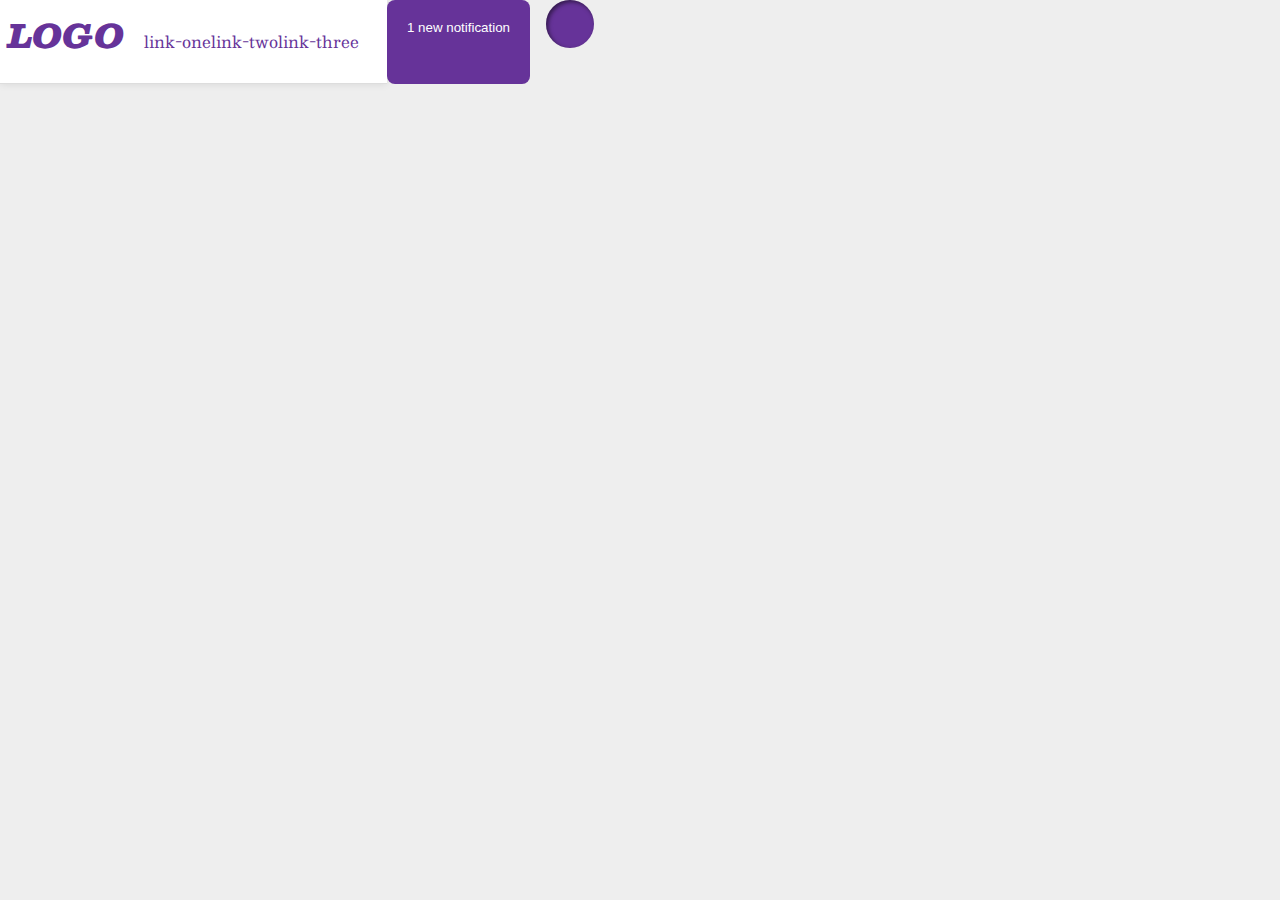
<file: flex/03-flex-header-2/index.html>
<!DOCTYPE html>
<html lang="en">
<head>
  <meta charset="UTF-8">
  <meta http-equiv="X-UA-Compatible" content="IE=edge">
  <meta name="viewport" content="width=device-width, initial-scale=1.0">
  <title>Flex Header 2</title>
  <link rel="stylesheet" href="style.css">
</head>
<body>
    <div class="header">
        <div class="left"></div>
        <div class="logo">
          LOGO
        </div>
        <ul class="links">
          <li><a href="google.com">link-one</a></li>
          <li><a href="google.com">link-two</a></li>
          <li><a href="google.com">link-three</a></li>
        </ul>
    </div>
    <div class="right">
        <button class="notifications">
          1 new notification
        </button>
        <div class="profile-image"></div>
    </div>
  </div>
</body>
</html>
</file>
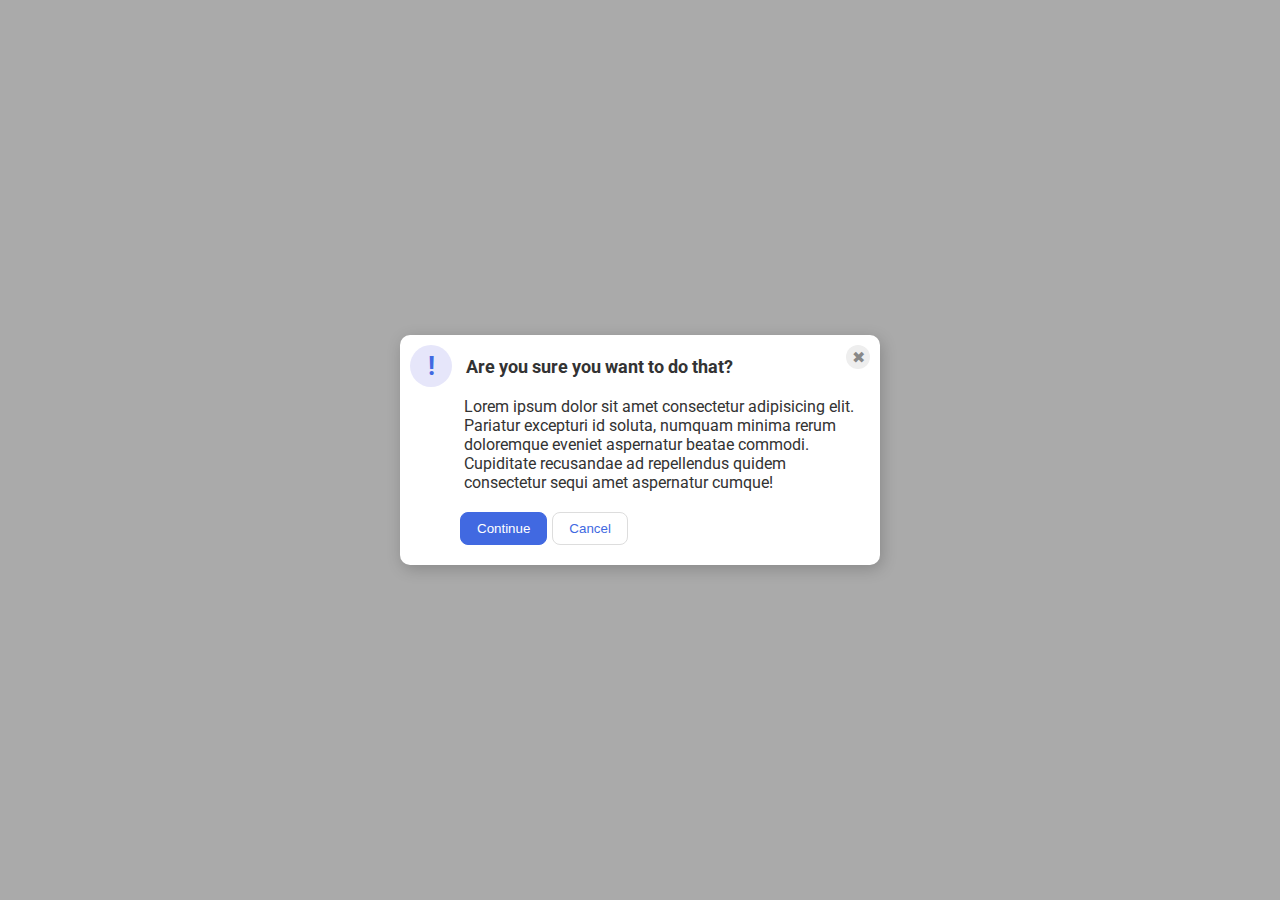
<file: flex/05-flex-modal/index.html>
<!DOCTYPE html>
<html lang="en">
<head>
  <meta charset="UTF-8">
  <meta http-equiv="X-UA-Compatible" content="IE=edge">
  <meta name="viewport" content="width=device-width, initial-scale=1.0">
  <link rel="stylesheet" href="style.css">
  <title>Modal</title>
</head>
<body>
  <div class="modal">
    <div class = "container1">
      <div class="icon">!</div>
      <div class="header">Are you sure you want to do that?</div>
      <div class="close-button">✖</div>
    </div>
    <div class="text">Lorem ipsum dolor sit amet consectetur adipisicing elit. Pariatur excepturi id soluta, numquam minima rerum doloremque eveniet aspernatur beatae commodi. Cupiditate recusandae ad repellendus quidem consectetur sequi amet aspernatur cumque!</div>
    <div class="container2">
      <button class="continue">Continue</button>
      <button class="cancel">Cancel</button>
    </div>
  </div>
</body>
</html>
</file>
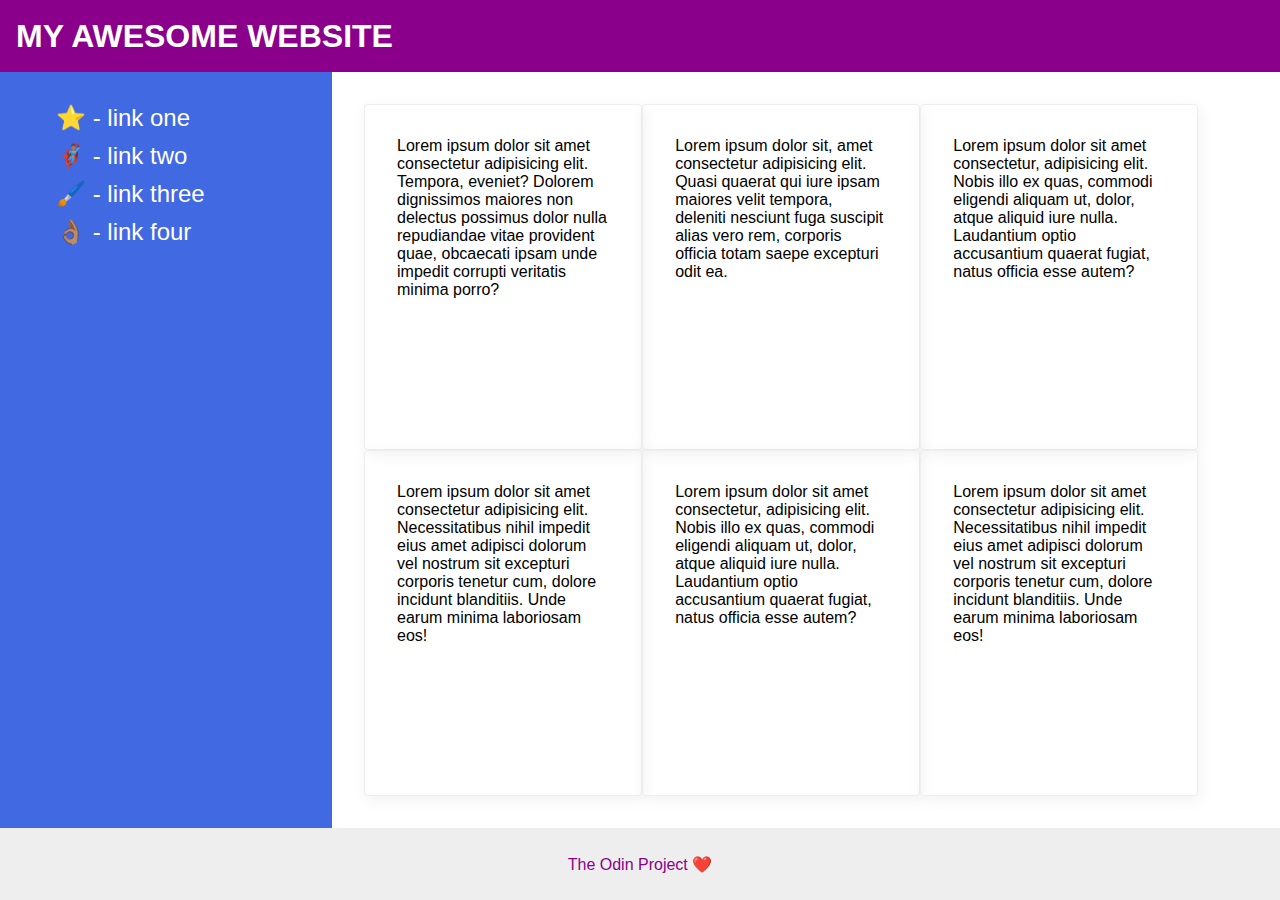
<file: flex/07-flex-layout-2/index.html>
<!DOCTYPE html>
<html lang="en">
<head>
  <meta charset="UTF-8">
  <meta http-equiv="X-UA-Compatible" content="IE=edge">
  <meta name="viewport" content="width=device-width, initial-scale=1.0">
  <title>The Holy Grail</title>
  <link rel="stylesheet" href="style.css">
</head>
<body>
  <div class="header">
    MY AWESOME WEBSITE
  </div>
  <div class="container">
    <div class="sidebar">
      <ul>
        <li><a href="google.com">⭐ - link one</a></li>
        <li><a href="google.com">🦸🏽‍♂️ - link two</a></li>
        <li><a href="google.com">🖌️ - link three</a></li>
        <li><a href="google.com">👌🏽 - link four</a></li>
      </ul>
    </div>
    <div class="card_container">
      <div class="card">Lorem ipsum dolor sit amet consectetur adipisicing elit. Tempora, eveniet? Dolorem dignissimos maiores non delectus possimus dolor nulla repudiandae vitae provident quae, obcaecati ipsam unde impedit corrupti veritatis minima porro?</div>
      <div class="card">Lorem ipsum dolor sit, amet consectetur adipisicing elit. Quasi quaerat qui iure ipsam maiores velit tempora, deleniti nesciunt fuga suscipit alias vero rem, corporis officia totam saepe excepturi odit ea.</div>
      <div class="card">Lorem ipsum dolor sit amet consectetur, adipisicing elit. Nobis illo ex quas, commodi eligendi aliquam ut, dolor, atque aliquid iure nulla. Laudantium optio accusantium quaerat fugiat, natus officia esse autem?</div>
      <div class="card">Lorem ipsum dolor sit amet consectetur adipisicing elit. Necessitatibus nihil impedit eius amet adipisci dolorum vel nostrum sit excepturi corporis tenetur cum, dolore incidunt blanditiis. Unde earum minima laboriosam eos!</div>
      <div class="card">Lorem ipsum dolor sit amet consectetur, adipisicing elit. Nobis illo ex quas, commodi eligendi aliquam ut, dolor, atque aliquid iure nulla. Laudantium optio accusantium quaerat fugiat, natus officia esse autem?</div>
      <div class="card">Lorem ipsum dolor sit amet consectetur adipisicing elit. Necessitatibus nihil impedit eius amet adipisci dolorum vel nostrum sit excepturi corporis tenetur cum, dolore incidunt blanditiis. Unde earum minima laboriosam eos!</div>
    </div>
  </div>  
  <div class="footer">
    The Odin Project ❤️
  </div>
</body>
</html>
</file>
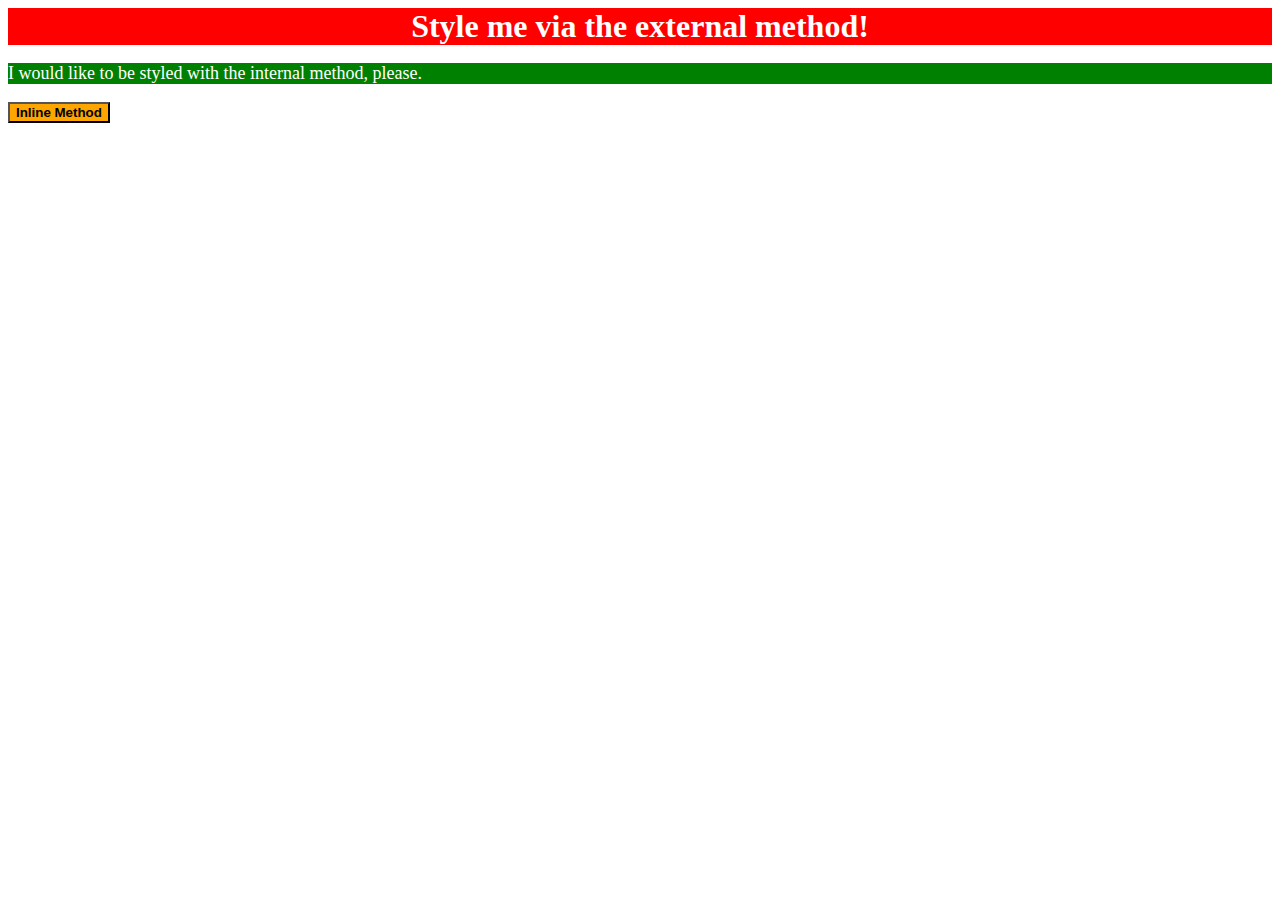
<file: foundations/01-css-methods/index.html>
<!DOCTYPE html>
<html lang="en">
<head>
  <link rel="stylesheet" href="style.css">
  <meta charset="UTF-8">
  <meta http-equiv="X-UA-Compatible" content="IE=edge">
  <meta name="viewport" content="width=device-width, initial-scale=1.0">
  <title>Methods for Adding CSS</title>
</head>
<body>
  <style>
    p {
      color: white;
      background-color: green;
      font-size: 18px;
    }
  </style>
  <div>Style me via the external method!</div>
  <p>I would like to be styled with the internal method, please.</p>
  <button style="color: black; background-color: orange; font-weight: bold;">Inline Method </button>
</body>
</html>
</file>
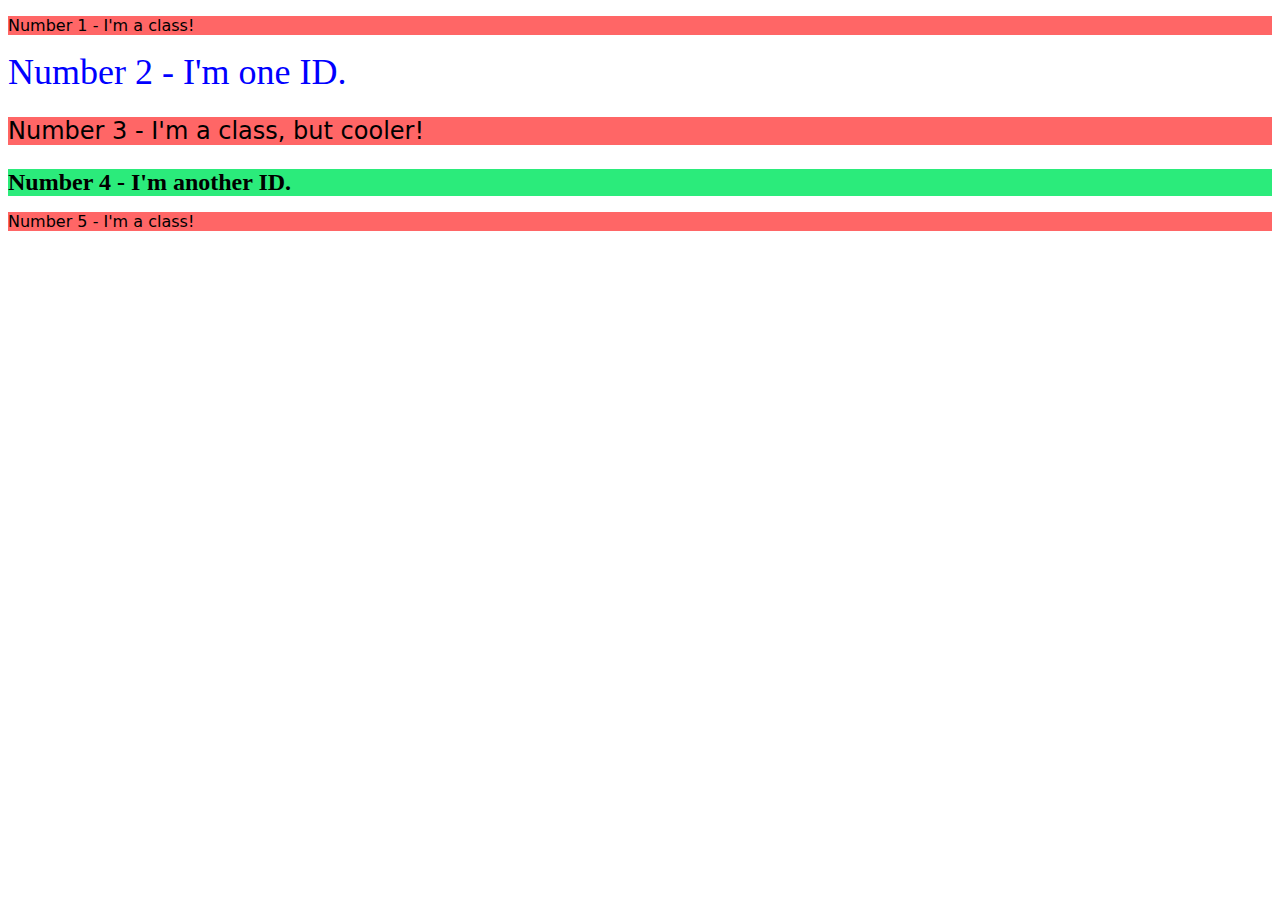
<file: foundations/02-class-id-selectors/index.html>
<!DOCTYPE html>
<html lang="en">
<head>
  <meta charset="UTF-8">
  <meta http-equiv="X-UA-Compatible" content="IE=edge">
  <meta name="viewport" content="width=device-width, initial-scale=1.0">
  <title>Class and ID Selectors</title>
  <link rel="stylesheet" href="style.css">
</head>
<body>
  <p class="odd">Number 1 - I'm a class!</p>
  <div id="two">Number 2 - I'm one ID.</div>
  <p class="odd cool">Number 3 - I'm a class, but cooler!</p>
  <div id="four">Number 4 - I'm another ID.</div>
  <p class="odd">Number 5 - I'm a class!</p>
</body>
</html>
</file>
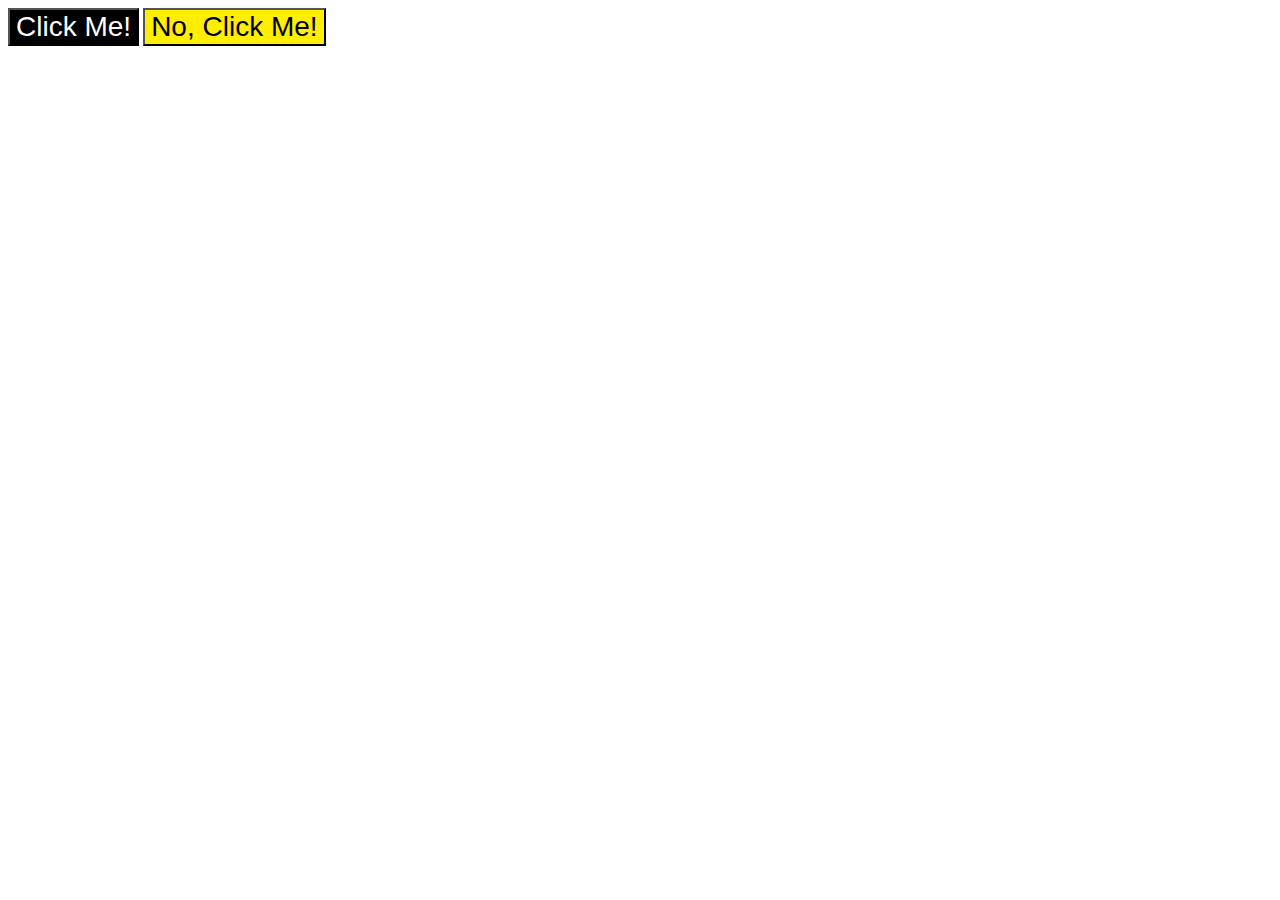
<file: foundations/03-grouping-selectors/index.html>
<!DOCTYPE html>
<html lang="en">
<head>
  <meta charset="UTF-8">
  <meta http-equiv="X-UA-Compatible" content="IE=edge">
  <meta name="viewport" content="width=device-width, initial-scale=1.0">
  <title>Grouping Selectors</title>
  <link rel="stylesheet" href="style.css">
</head>
<body>
  <button class="boton-uno">Click Me!</button>
  <button class="boton-dos">No, Click Me!</button>
</body>
</html>
</file>
<file: flex/03-flex-header-2/style.css>
/* this is some magical font-importing.  
you'll learn about it later. */
@import url('https://fonts.googleapis.com/css2?family=Besley:ital,wght@0,400;1,900&display=swap');

body {
  margin: 0;
  background: #eee;
  font-family: Besley, serif;
  display:flex;
}

.header {
  background: white;
  border-bottom: 1px solid #ddd;
  box-shadow: 0 0 8px rgba(0,0,0,.1);
  display:flex;
  justify-content: space-between;
  padding:8px
}

.profile-image {
  background: rebeccapurple;
  box-shadow: inset 2px 2px 4px rgba(0,0,0,.5);
  border-radius: 50%;
  width: 48px;
  height:  48px;
}

.logo {
  color: rebeccapurple;
  font-size: 32px;
  font-weight: 900;
  font-style: italic;

}

button {
  border: none;
  border-radius: 8px;
  background: rebeccapurple;
  color: white;
  padding: 20px;
  display: flex;
}

a {
  /* this removes the line under our links */
  text-decoration: none;
  color: rebeccapurple;
}

ul {
  list-style-type: none;
  display:flex;
  padding: 0px;
  margin: 20px;
}

.left, .right {
  display:flex;
  align-content: center;
  gap:16px
}
</file>
<file: flex/05-flex-modal/style.css>
@import url('https://fonts.googleapis.com/css2?family=Roboto:wght@400;700&display=swap');

html, body {
  height: 100%;
}

body {
  font-family: Roboto, sans-serif;
  margin: 0;
  background: #aaa;
  color: #333;
  /* I'll give you this one for free lol */
  display: flex;
  align-items: center;
  justify-content: center;
}

.modal {
  background: white;
  width: 480px;
  border-radius: 10px;
  box-shadow: 2px 4px 16px rgba(0,0,0,.2);
}

.icon {
  color: royalblue;
  font-size: 26px;
  font-weight: 700;
  background: lavender;
  width: 42px;
  height: 42px;
  border-radius: 50%;
  display: flex;
  align-items: center;
  justify-content: center;
}

.close-button {
  background: #eee;
  border-radius: 50%;
  color: #888;
  font-weight: 400;
  font-size: 16px;
  height: 24px;
  width: 24px;
  display: flex;
  align-items: center;
  justify-content: center;
}

button {
  padding: 8px 16px;
  border-radius: 8px;
}

button.continue {
  background: royalblue;
  border: 1px solid royalblue;
  color: white;
}

button.continue {
  background: royalblue;
  border: 1px solid royalblue;
  color: white;
}

button.cancel {
  background: white;
  border: 1px solid #ddd;
  color: royalblue;
}

.container1{
  display:flex;
  font-weight: bold;
  justify-content: space-between;
  margin: 10px;
}

.header{
  display:flex;
}

button.continue {
  background: royalblue;
  border: 1px solid royalblue;
  color: white;
}

button.cancel {
  background: white;
  border: 1px solid #ddd;
  color: royalblue;
}

.container1{
  display:flex;
  font-weight: bold;
  justify-content: space-between;
  margin: 10px;
}

.header{
  display:flex;
}

button.continue {
  background: royalblue;
  border: 1px solid royalblue;
  color: white;
}

button.cancel {
  background: white;
  border: 1px solid #ddd;
  color: royalblue;
}

.container1{
  display:flex;
  font-weight: bold;
  justify-content: space-between;
  margin: 10px;
}

.header{
  display:flex;
}

button.continue {
  background: royalblue;
  border: 1px solid royalblue;
  color: white;
}

button.cancel {
  background: white;
  border: 1px solid #ddd;
  color: royalblue;
}

.container1{
  display:flex;
  font-weight: bold;
  justify-content: space-between;
  margin: 10px;
}

.header{
  display:flex;
}

button.cancel {
  background: white;
  border: 1px solid #ddd;
  color: royalblue;
}

.container1{
  display:flex;
  font-weight: bold;
  justify-content: space-between;
  margin: 10px;
}

.header{
  display:flex;
  font-size: 18px;
  margin-right: 100px;
  align-items: center;
}

.text{
  display:flex;
  text-justify: auto;
  margin-left: 64px;
  margin-right: 20px;
}

.container2{
  display:flex;
  margin: 20px;
  margin-left: 60px;
  justify-content: flex-start;
  gap:5px
}
</file>
<file: flex/07-flex-layout-2/style.css>
body {
  font-family: -apple-system, BlinkMacSystemFont, 'Segoe UI', Roboto, Oxygen, Ubuntu, Cantarell, 'Open Sans', 'Helvetica Neue', sans-serif;
  margin: 0;
  min-height: 100vh;
  display: flex;
  flex-direction: column;
  flex-wrap: wrap;
}

.header {
  height: 72px;
  background: darkmagenta;
  color: white;
  font-size: 32px;
  font-weight: 900;
  text-align: left;
  vertical-align: middle;
  line-height: 72px;
  padding: 0 16px;
}

.footer {
  height: 72px;
  background: #eee;
  color: darkmagenta;
  display:flex;
  justify-content: center;
  align-items: center;
}

.container{
  display:flex;
  flex-direction: row;
  flex-grow: 1;
}

.sidebar {
  width: 300px;
  background: royalblue;
  display: flex;
  flex-direction: column;
  flex-shrink: 0;
  padding: 16px;
}

li{
  list-style: none;
  margin-bottom: 10px;
}
a{
  text-decoration: none;
  color: white;
  font-size: 24px;
}

.card_container{
  padding: 32px;
  display:flex;
  flex-direction: row;
  flex-wrap: wrap;
}
.card {
  border: 1px solid #eee;
  box-shadow: 2px 4px 16px rgba(0,0,0,.06);
  border-radius: 4px;
  padding: 32px;
  display: flex;
  flex-direction: row;
  flex-basis: 24%;
}
</file>
<file: foundations/01-css-methods/style.css>
/*Style.css*/

div {
    color:white;
    background-color: red;
    font-size: 32px;
    font-weight: bold;
    text-align: center;
}
</file>
<file: foundations/02-class-id-selectors/style.css>
/*style*/
.odd {
    background-color: rgb(255,102,102);
    font-family: Verdana, Dejavu Sans, sans-serif;
}

.cool {
    font-size: 24px;
}

#two {
    color: rgb(0, 0,255);
    font-size: 36px;
}

#four {
    background-color: rgb(43, 235, 123);
    font-size: 24px;
    font-weight: bold;
}
</file>
<file: foundations/03-grouping-selectors/style.css>
.boton-uno,
.boton-dos {
    font-size: 28px;
    font-family: Helvetica, 'Times New Roman', sans-serif;
}

.boton-dos {
    background-color: rgb(255, 238, 0);
}

.boton-uno {
    background-color: black;
    color: white;
}
</file>
